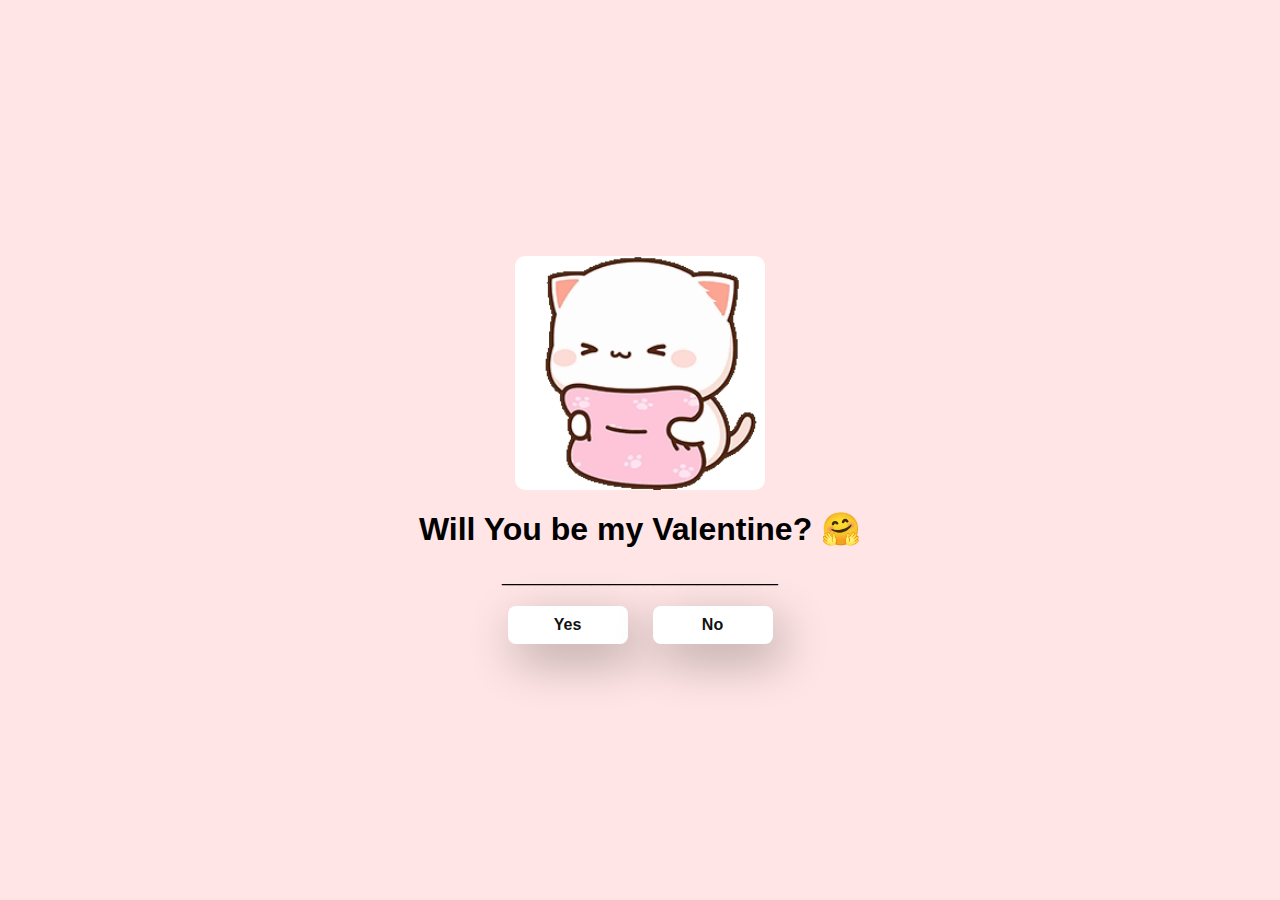
<file: index.html>
<!DOCTYPE html>
<html lang="en">
<head>
    <meta charset="UTF-8">
    <meta name="viewport" content="width=device-width, initial-scale=1.0">
    <link rel="stylesheet" href="style.css">
    <title>Valentine Proposal</title>
</head>
<body>
    <div class="container">
        <img src="gif/index.gif" alt="Valentine GIF" class="gif-img">

        <h1>Will You be my Valentine? 🤗</h1>
        <p>_______________________________</p>

        <div class="btn">
            <a href="yes.html">Yes</a>
            <a href="no1.html">No</a>
        </div>
    </div>
            <!-- Created By MS Prime Tech Services -->
</body>
</html>
</file>
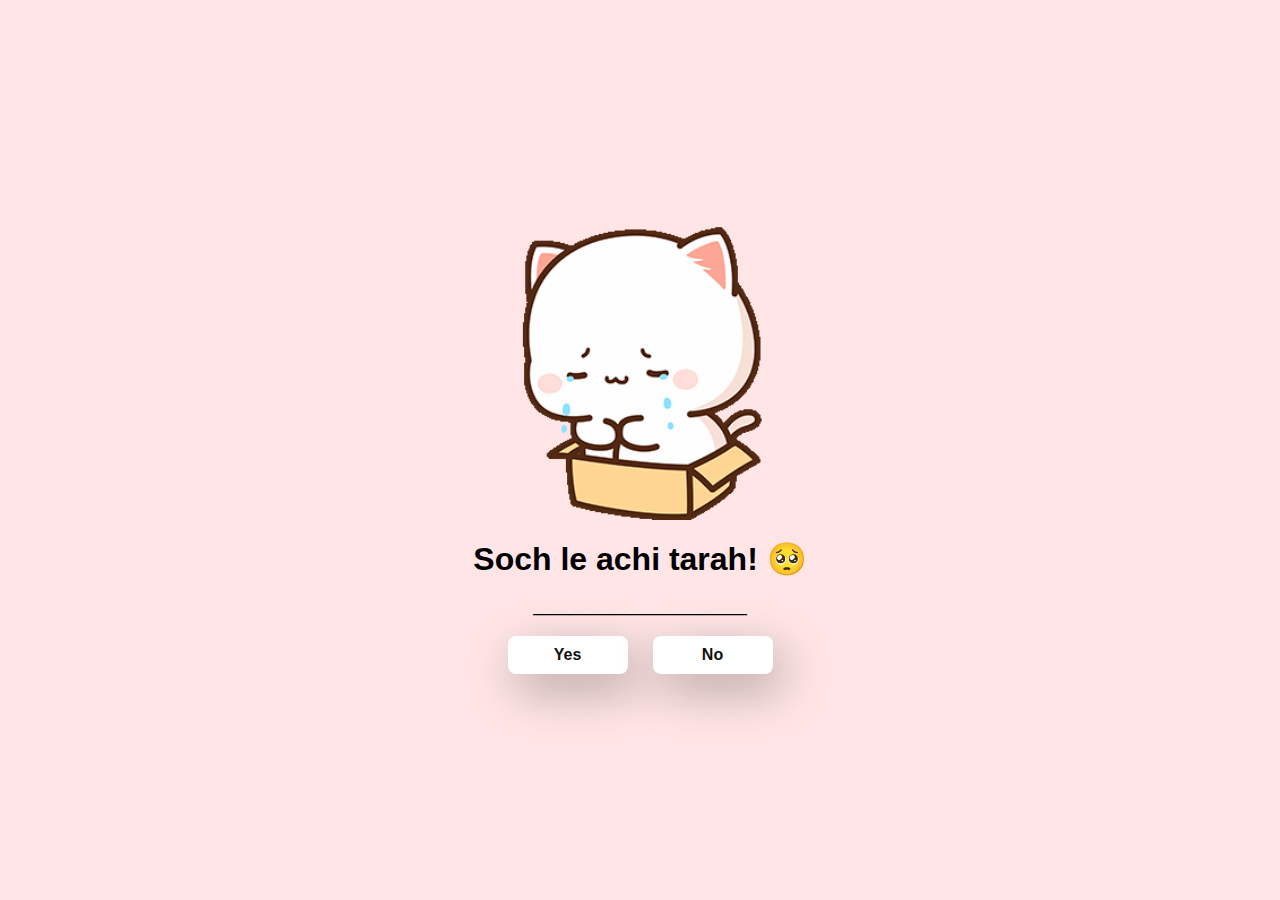
<file: no1.html>
<!DOCTYPE html>
<html lang="en">
<head>
    <meta charset="UTF-8">
    <meta name="viewport" content="width=device-width, initial-scale=1.0">
    <link rel="stylesheet" href="style.css">
    <title>Think Again! 🥺</title>
</head>
<body>
    <div class="container">
        <img src="gif/no1.gif" alt="Sad GIF" class="gif-img">

        <h1>Soch le achi tarah! 🥺</h1>
        <p>________________________</p>

        <div class="btn">
            <a href="yes.html">Yes</a>
            <a href="no2.html">No</a>
        </div>
    </div>
</body>
</html>
</file>
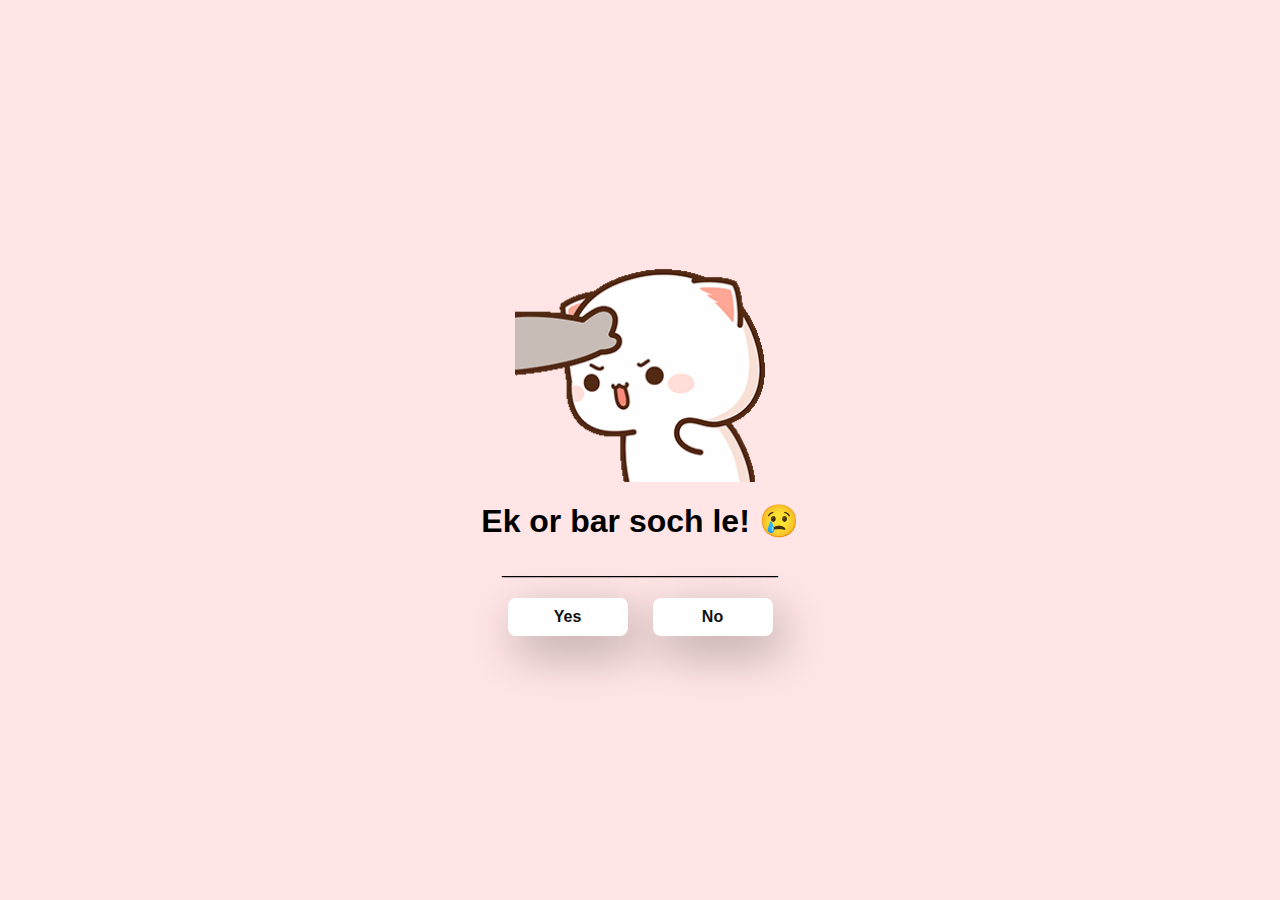
<file: no2.html>
<!DOCTYPE html>
<html lang="en">
<head>
    <meta charset="UTF-8">
    <meta name="viewport" content="width=device-width, initial-scale=1.0">
    <link rel="stylesheet" href="style.css">
    <title>One Last Chance 😢</title>
</head>
<body>
    <div class="container">
        <img src="gif/no2.gif" alt="Begging GIF" class="gif-img">

        <h1>Ek or bar soch le! 😢</h1>
        <p>_______________________________</p>

        <div class="btn">
            <a href="yes.html">Yes</a>
            <a href="no3.html">No</a>
        </div>
    </div>
</body>
</html>
</file>
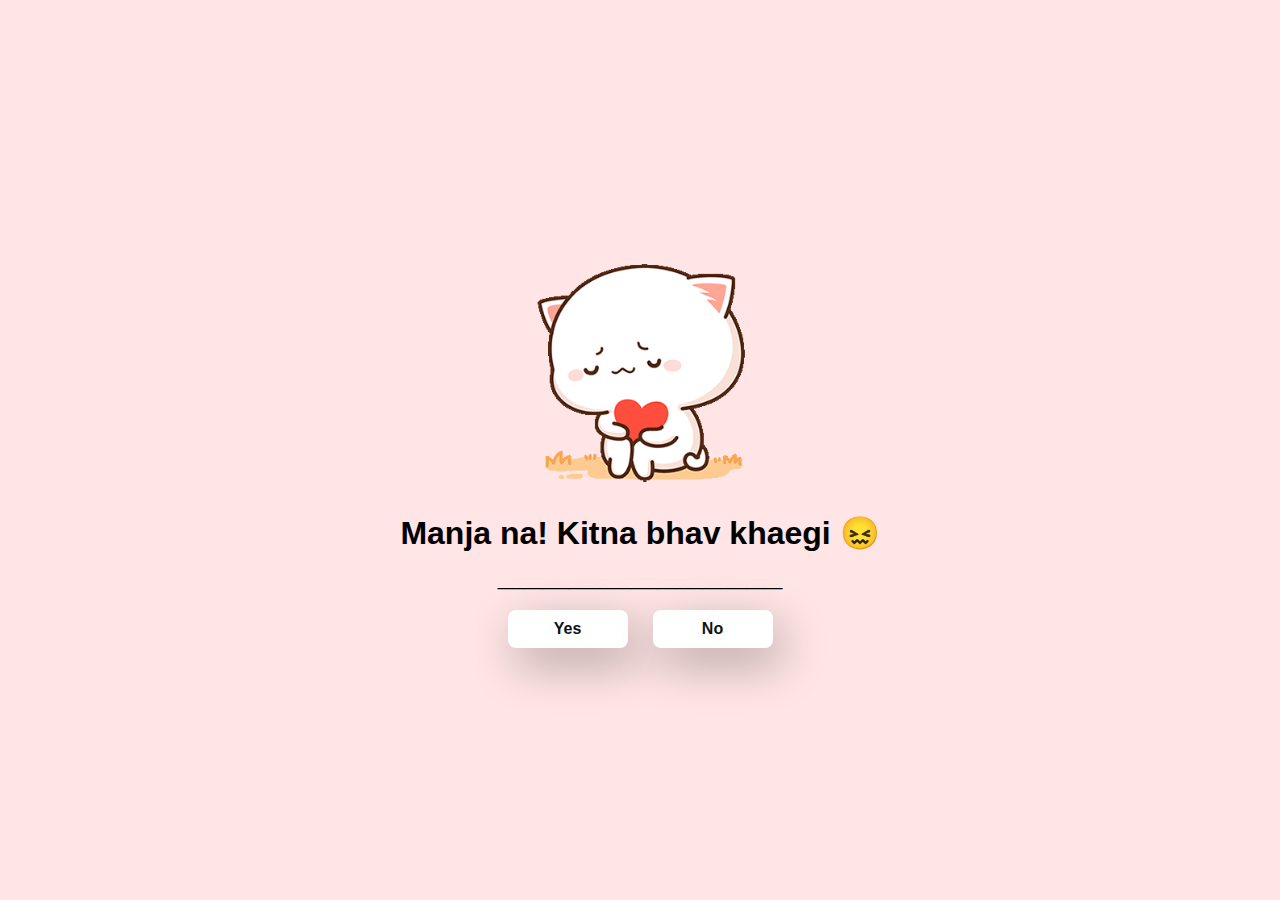
<file: no3.html>
<!DOCTYPE html>
<html lang="en">
<head>
    <meta charset="UTF-8">
    <meta name="viewport" content="width=device-width, initial-scale=1.0">
    <link rel="stylesheet" href="style.css">
    <title>Come On! 😖</title>
</head>
<body>
    <div class="container">
        <img src="gif/no3.gif" alt="Desperate GIF" class="gif-img">

        <h1>Manja na! Kitna bhav khaegi 😖</h1>
        <p>________________________________</p>

        <div class="btn">
            <a href="yes.html">Yes</a>
            <a href="#" id="move-random">No</a>
        </div>
    </div>

    <script src="script.js"></script>
</body>
</html>
</file>
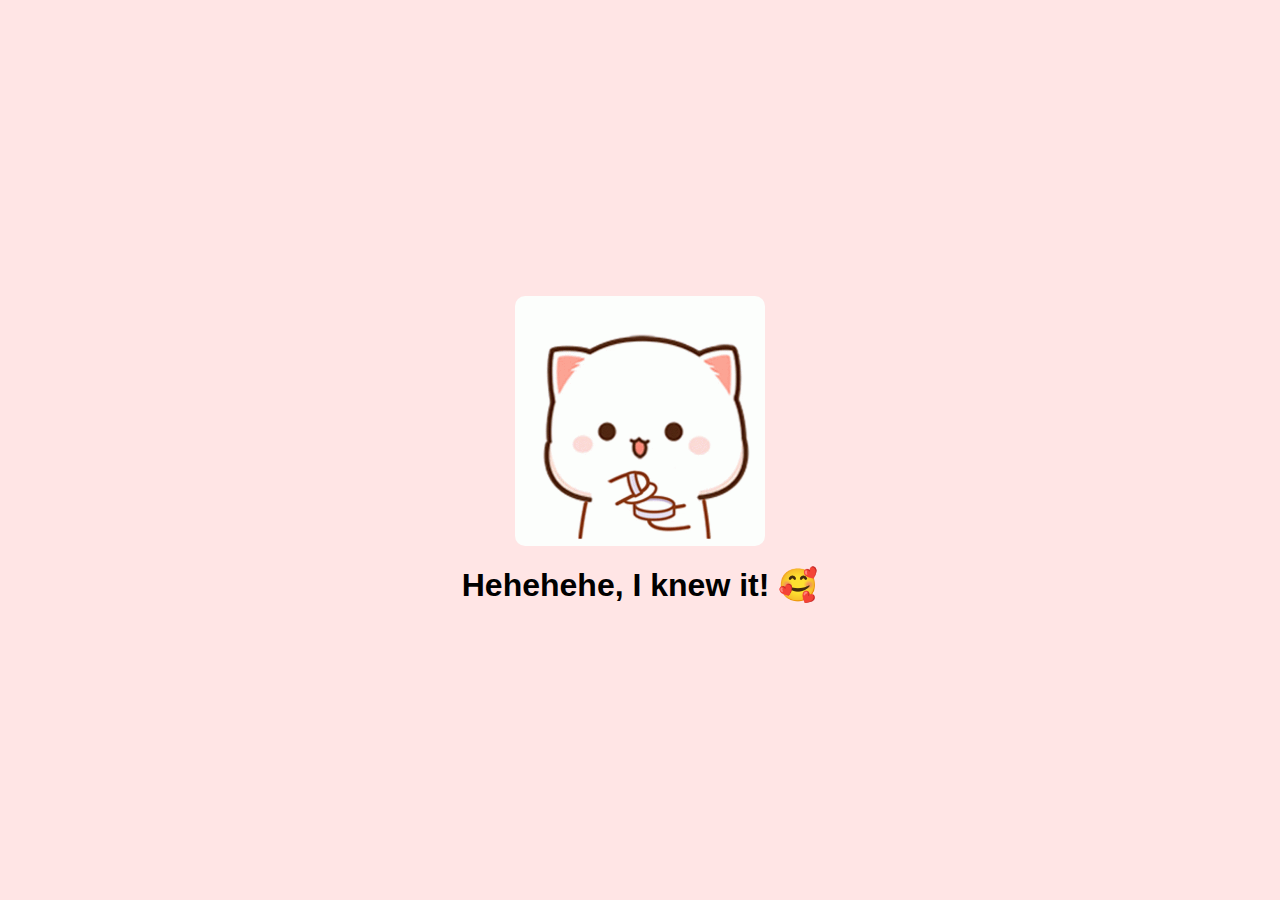
<file: yes.html>
<!DOCTYPE html>
<html lang="en">
<head>
    <meta charset="UTF-8">
    <meta name="viewport" content="width=device-width, initial-scale=1.0">
    <link rel="stylesheet" href="style.css">
    <title>Yay! 😍</title>
</head>
<body>
    <div class="container">
        <img src="gif/yes.gif" alt="Happy GIF" class="gif-img">

        <h1>Hehehehe, I knew it! 🥰</h1>
    </div>
</body>
</html>
</file>
<file: style.css>
/* Existing CSS - No changes */
* {
    margin: 0;
    padding: 0;
    box-sizing: border-box;
    font-family: sans-serif;
}

body {
    width: 100%;
    min-height: 100vh;
    display: flex;
    justify-content: center;
    align-items: center;
    background-color: #ffe5e5;
    padding: 20px; /* Prevents content from touching screen edges */
}

.container {
    display: flex;
    flex-direction: column;
    text-align: center;
    align-items: center;
    gap: 20px;
    max-width: 500px;
    margin: 20px;
    width: 100%;
}

/* Image Responsive */
.gif-img {
    max-width: 100%;
    width: 250px;
    border-radius: 10px;
}

/* Button Container */
.container .btn {
    display: flex;
    gap: 25px;
    flex-wrap: wrap; /* Ensures buttons wrap on small screens */
    justify-content: center;
}

/* Button Styling */
.btn a {
    text-decoration: none;
    color: #111;
    background: #fff;
    padding: 10px 25px;
    border-radius: 8px;
    box-shadow: 0.5rem 1rem 3rem rgba(0, 0, 0, 0.3);
    font-weight: bold;
    transition: all 0.3s ease;
    text-align: center;
    min-width: 120px; /* Ensures button width consistency */
}

.btn a:hover {
    background-color: #d4d4d4;
    transform: translateY(-2px);
}

/* Responsive Design */
@media (max-width: 480px) {
    h1 {
        font-size: 2rem;
    }

    .btn {
        flex-direction: column;
        gap: 15px;
    }

    .btn a {
        width: 100%; /* Full width buttons on mobile */
        padding: 12px 0;
    }

    .gif-img {
        width: 200px;
    }
}
</file>
